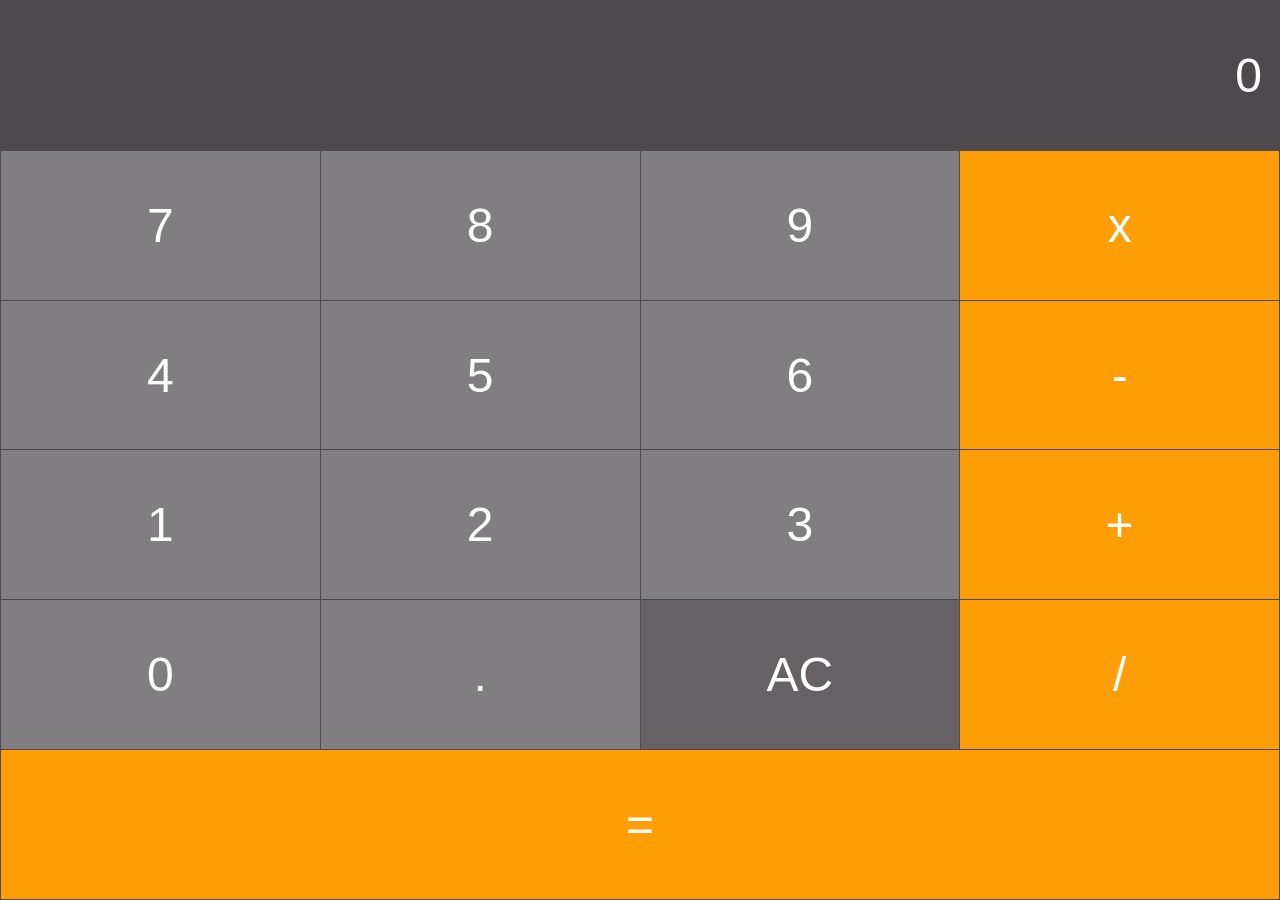
<file: index.html>
<!DOCTYPE html>
<html lang="en">
      <head>
           <meta charset="UTF-8">
           <meta name="viewport" content="width=device-width, initial-scale=1">
           <title>Calculator</title>
           <link rel="stylesheet" type="text/css" href="style.css">
      </head>
      <body>
            <table>
                <tr>
                    <td colspan="4">
                        <input type="text" id="inputBox" value="0" readonly/>
                    </td>
                </tr>
                <tr>
                    <td class="digitButton" onclick="digitBtnPressed(7)">7</td>
                    <td class="digitButton" onclick="digitBtnPressed(8)">8</td>
                    <td class="digitButton" onclick="digitBtnPressed(9)">9</td>
                    <td class="operatorButton" onclick="operatorBtnPressed('*')">x</td>
                </tr>
                <tr>
                    <td class="digitButton" onclick="digitBtnPressed(4)">4</td>
                    <td class="digitButton" onclick="digitBtnPressed(5)">5</td>
                    <td class="digitButton" onclick="digitBtnPressed(6)">6</td>
                    <td class="operatorButton" onclick="operatorBtnPressed('-')">-</td>
                </tr>
                <tr>
                    <td class="digitButton" onclick="digitBtnPressed(1)">1</td>
                    <td class="digitButton" onclick="digitBtnPressed(2)">2</td>
                    <td class="digitButton" onclick="digitBtnPressed(3)">3</td>
                    <td class="operatorButton" onclick="operatorBtnPressed('+')">+</td>
                </tr>
                <tr>
                    <td class="digitButton" onclick="digitBtnPressed(0)">0</td>
                    <td class="digitButton" onclick="decimalBtnPressed()">.</td>
                    <td class="ACButton" onclick="btnACPressed()">AC</td>
                    <td class="operatorButton" onclick="operatorBtnPressed('/')">/</td>
                </tr>
                <tr>
                    <td class="operatorButton" colspan="4" onclick="equalBtnPressed()">=</td>
                </tr>
            </table>

            <script>
                var newLine = true; //Determines if the next digit starts a new number
                var value1 = null;  //The first number in the sum
                var currentOperator = null;

                function getInput(){
                    return document.getElementById("inputBox");
                }

                //Event handler for when any digit button is pressed
                function digitBtnPressed(button){
                    var box = getInput();
                    if(newLine || box.value === "0"){
                        box.value = button;
                        newLine = false;
                    } else {
                        box.value = box.value + button;
                    }
                }

                //Event handler for the decimal point button
                function decimalBtnPressed(){
                    var box = getInput();
                    if(newLine){
                        box.value = "0.";
                        newLine = false;
                    } else if(box.value.indexOf(".") === -1){
                        box.value = box.value + ".";
                    }
                }

                //Event handler for when the AC button is pressed
                function btnACPressed(){
                    getInput().value = 0;
                    value1 = null;
                    currentOperator = null;
                    newLine = true;
                }

                //Works out value1 (operator) value2
                function calculate(a, operator, b){
                    switch(operator){
                        case "+": return a + b;
                        case "-": return a - b;
                        case "*": return a * b;
                        case "/": return b === 0 ? "Error" : a / b;
                    }
                    return b;
                }

                //Tidies long decimals like 0.1 + 0.2 = 0.30000000000000004
                function tidy(number){
                    if(typeof number !== "number") return number;
                    return parseFloat(number.toFixed(10));
                }

                //Event handler for operator buttons
                function operatorBtnPressed(operator){
                    var current = parseFloat(getInput().value);
                    if(isNaN(current)) current = 0;
                    //Lets you chain sums like 2 + 3 + 4
                    if(currentOperator !== null && value1 !== null && !newLine){
                        current = tidy(calculate(value1, currentOperator, current));
                        getInput().value = current;
                    }
                    value1 = current === "Error" ? null : current;
                    currentOperator = operator;
                    newLine = true;
                }

                //Event handler for the equals button
                function equalBtnPressed(){
                    if(currentOperator === null || value1 === null) return;
                    var value2 = parseFloat(getInput().value);
                    getInput().value = tidy(calculate(value1, currentOperator, value2));
                    value1 = null;
                    currentOperator = null;
                    newLine = true;
                }
            </script>
      </body>
</html>
</file>
<file: style.css>
html, body{
    margin: 0;
    padding: 0;
    background-color: #4e494d;
}

table{
    width: 100%;
    height: 100vh;
    color: #fff;
    text-align: center;
    border-collapse: collapse;
    table-layout: fixed;
    font: normal 3em Arial, Helvetica, sans-serif;
}

tr{
    height: 16.66%;
    background-color: #4e494d;
}

td{
    border: 1px solid #4e494d;
    cursor: pointer;
    user-select: none;
}

td:active{
    filter: brightness(1.2);
}

#inputBox{
    box-sizing: border-box;
    background-color: #4e494d;
    text-align: right;
    width: 100%;
    padding: 0 16px;
    font-size: 1em;
    color: #fff;
    border: 0px;
    outline: none;
}

.digitButton{
    background-color: #807e80;
}

.operatorButton{
    background-color: #ff9e06;
}

.ACButton{
    background-color: #656165;
}
</file>
